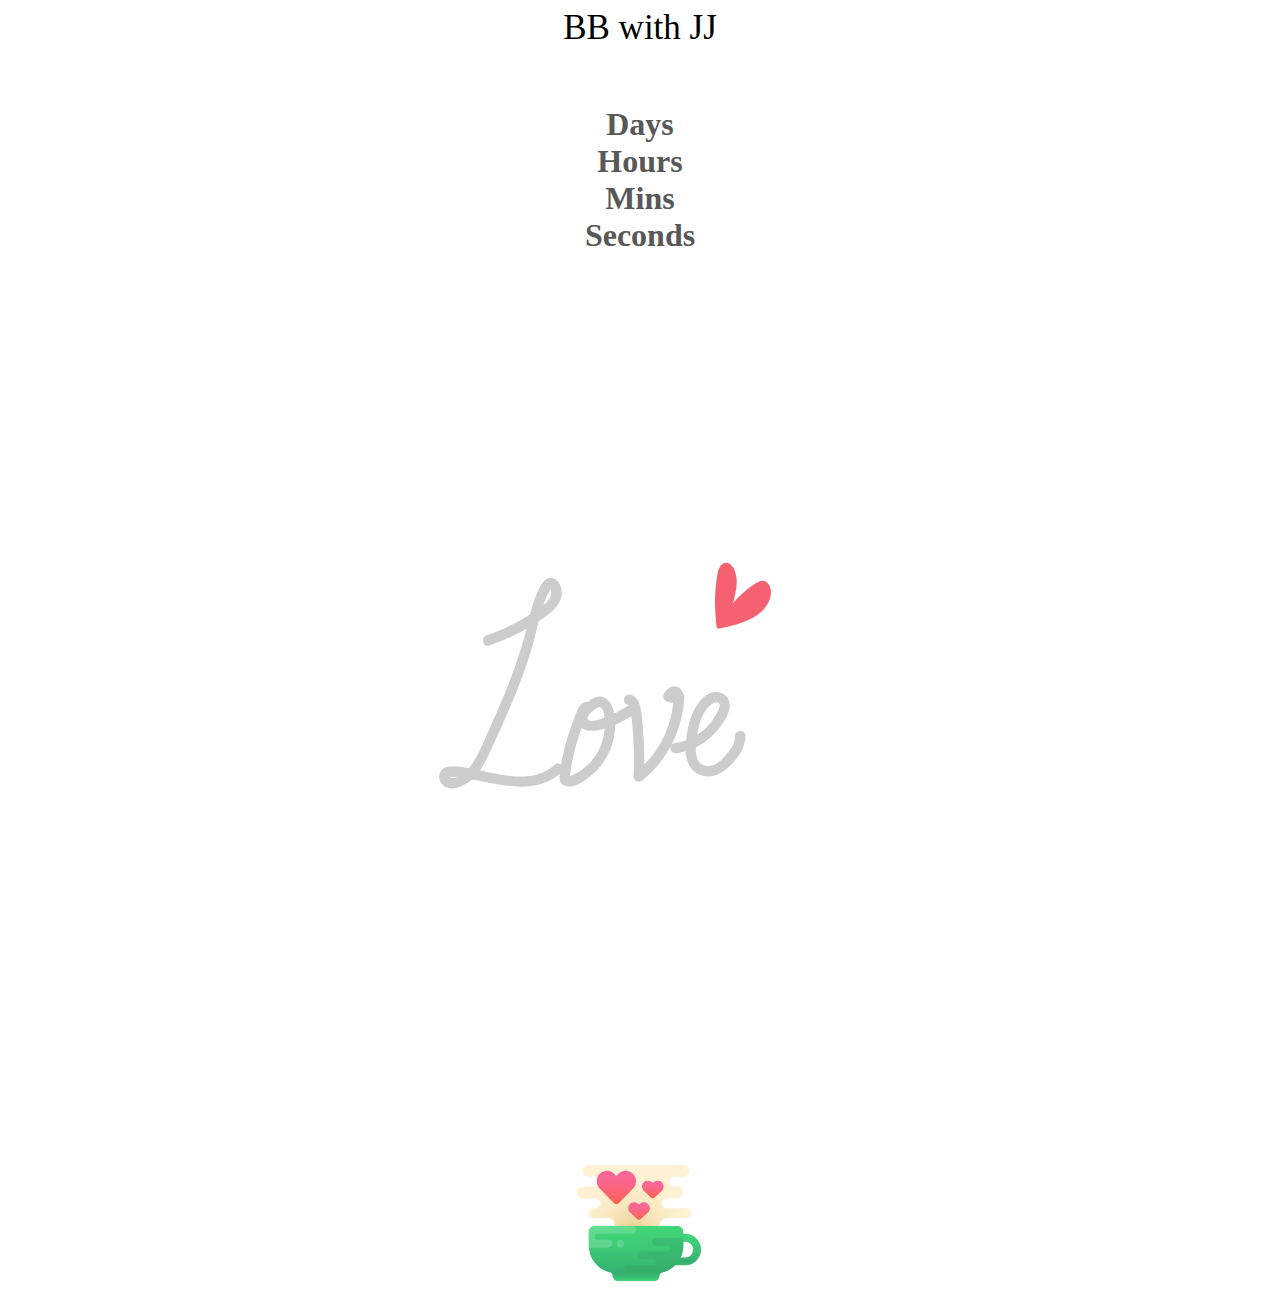
<file: lovepage/lovepage.html>
<html>
        <head>
        <title>you ❤️ me</title>
        <script type="text/javascript">
            
        </script>
        <style>
            body{
                cursor:url("test-love.png"),auto;
                font-family: '阿里妈妈数黑体 Bold';
                text-align: center;
            }

            /* CDN 服务仅供平台体验和调试使用，平台不承诺服务的稳定性，企业客户需下载字体包自行发布使用并做好备份。 */
            @font-face {
                font-family: "阿里妈妈数黑体 Bold";font-weight: 700;src: url("//at.alicdn.com/wf/webfont/5dsdzScJ6p1T/rawTWp5rQcm-GyvbHk1P_.woff2") format("woff2"),
                url("//at.alicdn.com/wf/webfont/5dsdzScJ6p1T/k6X1MTRNVW1fCpmJPwxyy.woff") format("woff");
                font-display: swap;
            }
            h1{
                text-align: center;
                color: rgb(88, 88, 88);
            }
            span{
                color: black;
            }
            .t{
                font-size: 35px;
                text-align: center;
            }
        </style>
        </head>
        <body>
            <span class="t">BB with JJ</span>
        <h1><br><span id="days"></span> Days <br><span id="hours"></span> Hours <br><span id="mins"></span> Mins <br><span id="secs"></span> Seconds
            <script>
            setInterval(function(){
                var startDate = new Date("2021-12-25");
                var currentDate = new Date();
                var timeDifference = currentDate.getTime() - startDate.getTime();
                var daysDifference = Math.floor(timeDifference / (1000 * 3600 * 24));
                var hoursDifference = Math.floor(timeDifference%(1000 * 3600 * 24) / (1000 * 3600));
                var minsDifference = Math.floor(timeDifference%(1000 * 3600 ) / (1000 * 60));
                var secsDifference = Math.floor(timeDifference%(1000 * 60) / (1000));
                document.getElementById('days').innerHTML=daysDifference;
                document.getElementById('hours').innerHTML = hoursDifference;
                document.getElementById('mins').innerHTML = minsDifference;
                document.getElementById('secs').innerHTML = secsDifference;
            },1000);
            </script>
        </h1>
        <div style="width:70%;margin:0 auto;">
            <img src="lovetext.svg" alt="" width="100%">
        </div>  
        <div>
            <img src="Love_potion.svg" alt="" width="10%">
        </div>    
        </body>
        </html>
</file>
